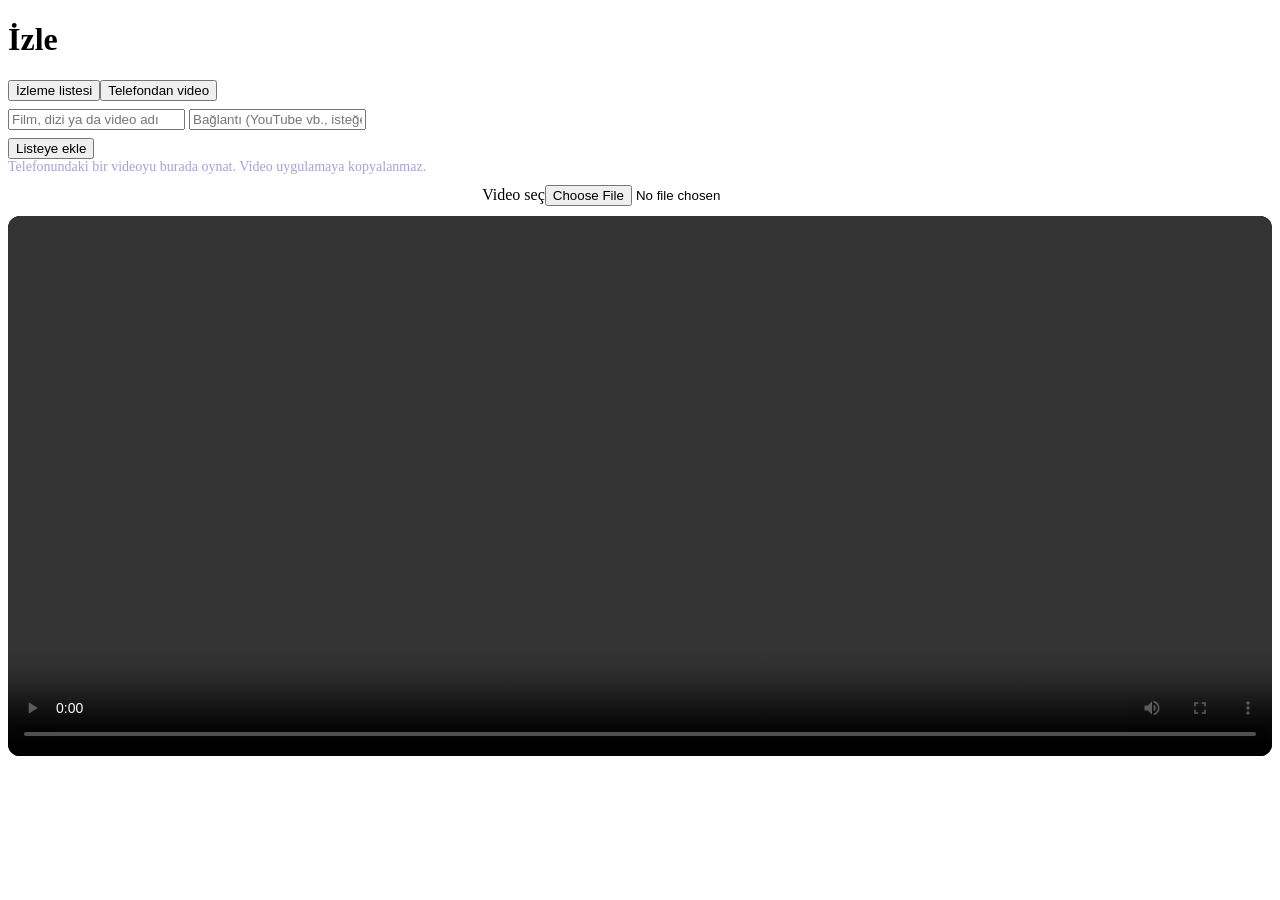
<file: web-src/sayfalar/izle.html>
<!doctype html>
<html lang="tr">
<head>
<meta charset="utf-8">
<meta name="viewport" content="width=device-width, initial-scale=1">
<title>İzle</title>
<style>
/*ORTAK*/
.video { display: grid; grid-template-columns: 1fr auto; gap: 6px 10px; padding: 12px 2px; border-bottom: 1px solid #241f40; align-items: center; }
.video:last-child { border-bottom: 0; }
.video b { font-size: 15px; }
.video small { color: #8f87b8; display: block; word-break: break-all; }
.video .islem { grid-column: 1 / -1; display: flex; gap: 6px; flex-wrap: wrap; }
.izlendi b { color: #8f87b8; text-decoration: line-through; }
video { width: 100%; max-height: 60vh; border-radius: 12px; background: #000; margin-top: 10px; }
</style>
</head>
<body>
<h1>İzle <small id="sayi"></small></h1>
<div class="sekmeler" id="sekme"><button data-s="liste" class="aktif">İzleme listesi</button><button data-s="oynat">Telefondan video</button></div>

<section id="s-liste">
  <div class="kart">
    <input id="baslik" placeholder="Film, dizi ya da video adı" maxlength="80">
    <input id="link" placeholder="Bağlantı (YouTube vb., isteğe bağlı)" style="margin-top:8px" inputmode="url">
    <div class="satir" style="margin-top:8px"><span></span><button class="btn vurgu" id="ekle">Listeye ekle</button></div>
  </div>
  <div class="kart" id="liste"></div>
</section>

<section id="s-oynat" class="gizli">
  <div class="kart">
    <p style="margin:0 0 10px;color:#a9a1d6;font-size:14px">Telefonundaki bir videoyu burada oynat. Video uygulamaya kopyalanmaz.</p>
    <label class="btn vurgu" style="display:block;text-align:center">Video seç<input type="file" id="dosya" accept="video/*" class="gizli"></label>
    <video id="oynatici" controls playsinline class="gizli"></video>
    <p id="ad" style="color:#cfc4ff;margin:8px 0 0"></p>
  </div>
</section>
<script>
var videolar = [];
function kaydet() { Lonca.kaydet('videolar', videolar); ciz(); }
function el(t, c, m) { var e = document.createElement(t); if (c) e.className = c; if (m !== undefined) e.textContent = m; return e; }
function ciz() {
  var l = document.getElementById('liste'); l.innerHTML = '';
  var kalan = videolar.filter(function (v) { return !v.izlendi; }).length;
  document.getElementById('sayi').textContent = videolar.length ? kalan + ' izlenecek' : '';
  if (!videolar.length) { l.appendChild(el('div', 'bos', 'Liste boş. İzlemek istediklerini ekle.')); return; }
  videolar.forEach(function (v) {
    var d = el('div', 'video' + (v.izlendi ? ' izlendi' : ''));
    var sol = el('div'); sol.appendChild(el('b', '', v.baslik)); if (v.link) sol.appendChild(el('small', '', v.link));
    var cb = el('button', 'cip', v.izlendi ? 'İzlendi' : 'İzlenecek');
    cb.onclick = function () { v.izlendi = !v.izlendi; if (v.izlendi) Lonca.olay('izlendi', { baslik: v.baslik }); kaydet(); };
    d.appendChild(sol); d.appendChild(cb);
    var is = el('div', 'islem');
    if (v.link) { var a = el('button', 'btn kucuk vurgu', 'Aç'); a.onclick = function () { Lonca.ac(v.link); Lonca.olay('izleniyor', { baslik: v.baslik }); }; is.appendChild(a); }
    var s = el('button', 'btn kucuk tehlike', 'Kaldır'); s.onclick = function () { videolar = videolar.filter(function (x) { return x !== v; }); kaydet(); };
    is.appendChild(s); d.appendChild(is); l.appendChild(d);
  });
}
document.getElementById('ekle').onclick = function () {
  var b = document.getElementById('baslik').value.trim(), k = document.getElementById('link').value.trim(); if (!b) return;
  if (k && !/^https?:\/\//i.test(k)) k = 'https://' + k;
  videolar.unshift({ id: Date.now().toString(36), baslik: b, link: k, izlendi: false, z: Date.now() });
  document.getElementById('baslik').value = ''; document.getElementById('link').value = '';
  kaydet(); Lonca.olay('video', { baslik: b });
};
document.getElementById('sekme').onclick = function (e) {
  var b = e.target.closest('button'); if (!b) return;
  [].forEach.call(this.children, function (x) { x.classList.toggle('aktif', x === b); });
  document.getElementById('s-liste').classList.toggle('gizli', b.dataset.s !== 'liste');
  document.getElementById('s-oynat').classList.toggle('gizli', b.dataset.s !== 'oynat');
};
var url = null;
document.getElementById('dosya').onchange = function (e) {
  var f = e.target.files[0]; if (!f) return; if (url) URL.revokeObjectURL(url);
  url = URL.createObjectURL(f); var v = document.getElementById('oynatici'); v.src = url; v.classList.remove('gizli'); v.play().catch(function () {});
  document.getElementById('ad').textContent = f.name; Lonca.olay('izleniyor', { baslik: f.name });
};
Lonca.oku('videolar').then(function (v) { videolar = v || []; ciz(); });
</script>
</body>
</html>
</file>
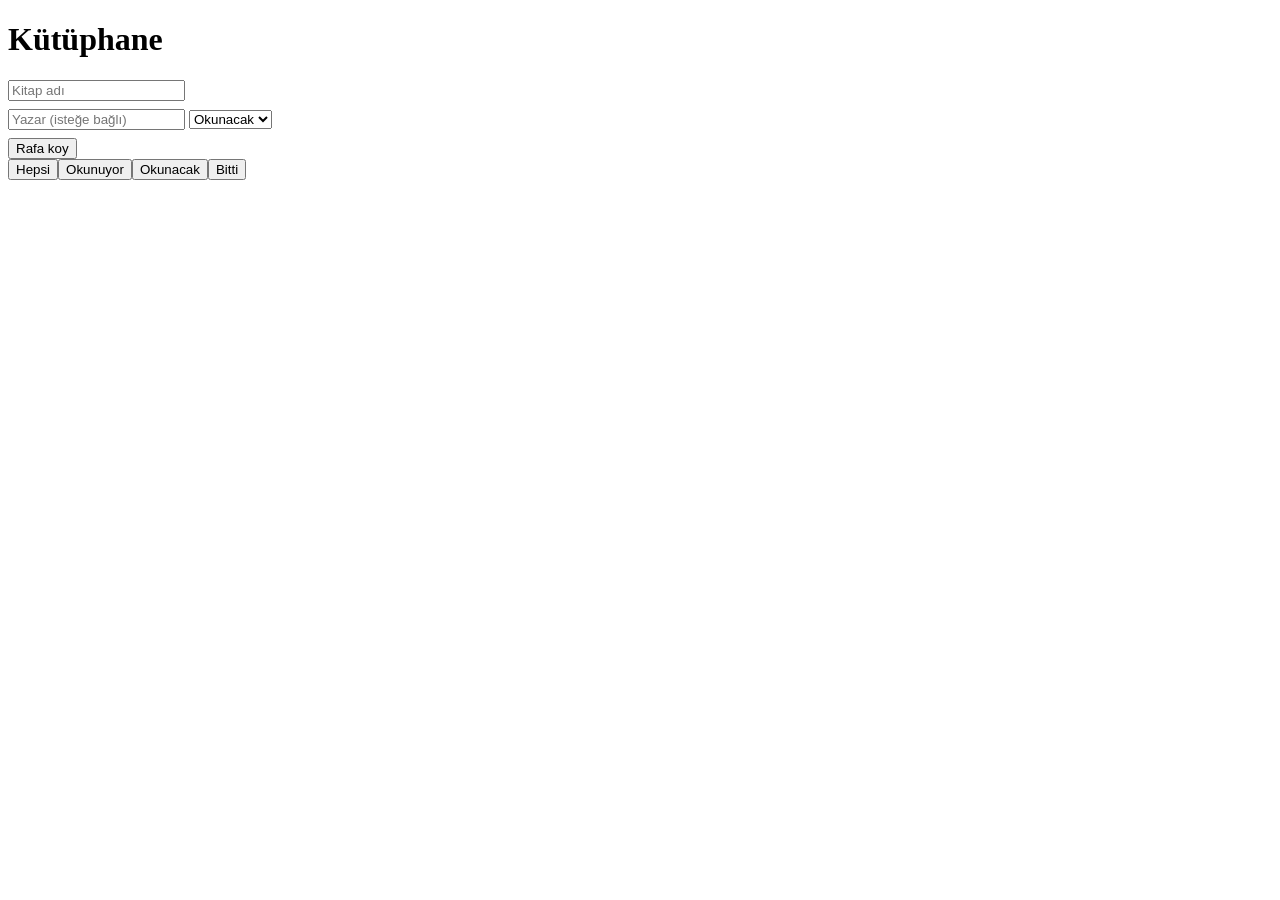
<file: web-src/sayfalar/kutuphane.html>
<!doctype html>
<html lang="tr">
<head>
<meta charset="utf-8">
<meta name="viewport" content="width=device-width, initial-scale=1">
<title>Kütüphane</title>
<style>
/*ORTAK*/
.kitap { display: grid; grid-template-columns: 1fr auto; gap: 4px 10px; padding: 12px 2px; border-bottom: 1px solid #241f40; }
.kitap:last-child { border-bottom: 0; }
.kitap b { font-size: 16px; }
.kitap .yazar { color: #9c94c8; font-size: 13px; }
.kitap .not { grid-column: 1 / -1; color: #bdb5e6; font-size: 13px; white-space: pre-wrap; }
.kitap .islem { grid-column: 1 / -1; display: flex; gap: 6px; }
.durum-okunuyor { border-color: #a77de8; color: #fff; background: #3a2a66; }
.durum-bitti { border-color: #2f7a5a; color: #b8f0d4; background: #183a2c; }
</style>
</head>
<body>
<h1>Kütüphane <small id="sayi"></small></h1>
<div class="kart">
  <input id="ad" placeholder="Kitap adı" maxlength="80">
  <div class="satir" style="margin-top:8px">
    <input id="yazar" placeholder="Yazar (isteğe bağlı)" maxlength="60">
    <select id="durum" style="max-width:130px"><option value="okunacak">Okunacak</option><option value="okunuyor">Okunuyor</option><option value="bitti">Bitti</option></select>
  </div>
  <div class="satir" style="margin-top:8px"><span></span><button class="btn vurgu" id="ekle">Rafa koy</button></div>
</div>
<div class="sekmeler" id="filtre">
  <button data-f="hepsi" class="aktif">Hepsi</button><button data-f="okunuyor">Okunuyor</button><button data-f="okunacak">Okunacak</button><button data-f="bitti">Bitti</button>
</div>
<div class="kart" id="liste"></div>
<script>
var kitaplar = [], filtre = 'hepsi';
var AD = { okunacak: 'Okunacak', okunuyor: 'Okunuyor', bitti: 'Bitti' }, SIRA = ['okunacak', 'okunuyor', 'bitti'];
function kaydet() { Lonca.kaydet('kitaplar', kitaplar); ciz(); }
function el(t, c, m) { var e = document.createElement(t); if (c) e.className = c; if (m !== undefined) e.textContent = m; return e; }
function ciz() {
  var l = document.getElementById('liste'); l.innerHTML = '';
  var g = kitaplar.filter(function (k) { return filtre === 'hepsi' || k.durum === filtre; });
  document.getElementById('sayi').textContent = kitaplar.length ? kitaplar.length + ' kitap' : '';
  if (!g.length) { l.appendChild(el('div', 'bos', kitaplar.length ? 'Bu rafta kitap yok.' : 'Raf boş. İlk kitabını ekle; karakterler buraya bakar.')); return; }
  g.forEach(function (k) {
    var d = el('div', 'kitap');
    var sol = el('div'); sol.appendChild(el('b', '', k.ad)); if (k.yazar) { sol.appendChild(el('br')); sol.appendChild(el('span', 'yazar', k.yazar)); }
    var cip = el('button', 'cip durum-' + k.durum, AD[k.durum]);
    cip.onclick = function () { k.durum = SIRA[(SIRA.indexOf(k.durum) + 1) % 3]; if (k.durum === 'bitti') Lonca.olay('kitapBitti', { ad: k.ad }); kaydet(); };
    d.appendChild(sol); d.appendChild(cip);
    if (k.not) d.appendChild(el('div', 'not', k.not));
    var is = el('div', 'islem');
    var nb = el('button', 'btn kucuk', k.not ? 'Notu düzenle' : 'Not ekle');
    nb.onclick = function () { var t = prompt('Not', k.not || ''); if (t !== null) { k.not = t.trim().slice(0, 600); kaydet(); } };
    var sb = el('button', 'btn kucuk tehlike', 'Kaldır');
    sb.onclick = function () { if (confirm('"' + k.ad + '" raftan kaldırılsın mı?')) { kitaplar = kitaplar.filter(function (x) { return x !== k; }); kaydet(); } };
    is.appendChild(nb); is.appendChild(sb); d.appendChild(is);
    l.appendChild(d);
  });
}
document.getElementById('ekle').onclick = function () {
  var ad = document.getElementById('ad').value.trim(); if (!ad) return;
  var k = { id: Date.now().toString(36), ad: ad, yazar: document.getElementById('yazar').value.trim(), durum: document.getElementById('durum').value, not: '', z: Date.now() };
  kitaplar.unshift(k); document.getElementById('ad').value = ''; document.getElementById('yazar').value = '';
  kaydet(); Lonca.olay('kitap', { ad: k.ad, durum: k.durum }); Lonca.soyle('Rafa koydum: ' + k.ad);
};
document.getElementById('filtre').onclick = function (e) {
  var b = e.target.closest('button'); if (!b) return; filtre = b.dataset.f;
  [].forEach.call(this.children, function (x) { x.classList.toggle('aktif', x === b); }); ciz();
};
Lonca.oku('kitaplar').then(function (v) { kitaplar = v || []; ciz(); });
</script>
</body>
</html>
</file>
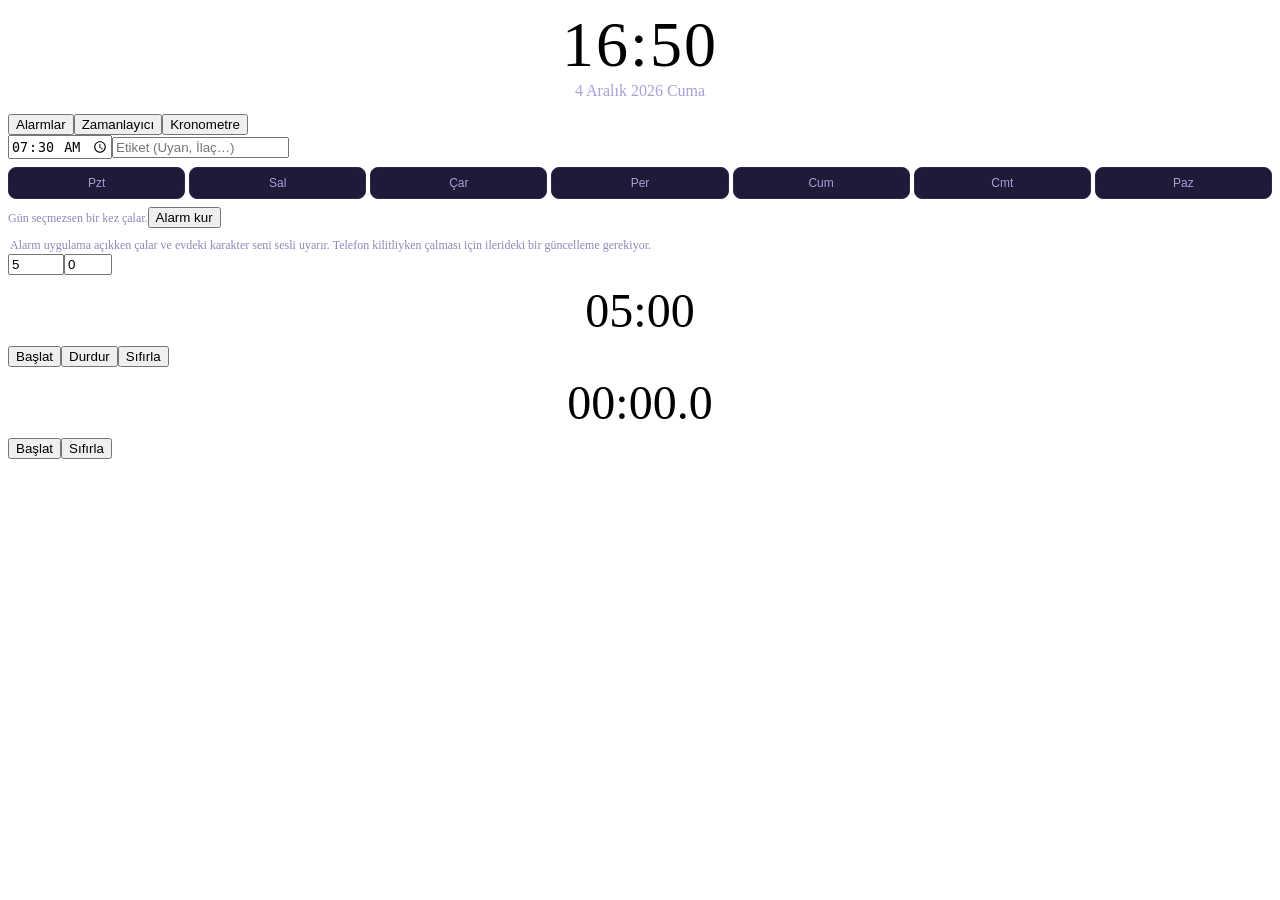
<file: web-src/sayfalar/saat.html>
<!doctype html>
<html lang="tr">
<head>
<meta charset="utf-8">
<meta name="viewport" content="width=device-width, initial-scale=1">
<title>Saat ve alarm</title>
<style>
/*ORTAK*/
#saat { font-size: 64px; font-weight: 300; letter-spacing: 2px; text-align: center; font-variant-numeric: tabular-nums; margin: 6px 0 0; }
#tarih { text-align: center; color: #a9a1d6; margin-bottom: 14px; }
.alarm { display: grid; grid-template-columns: auto 1fr auto; gap: 4px 12px; align-items: center; padding: 12px 2px; border-bottom: 1px solid #241f40; }
.alarm:last-child { border-bottom: 0; }
.alarm .vakit { font-size: 30px; font-variant-numeric: tabular-nums; }
.alarm.kapali .vakit, .alarm.kapali .ad { color: #6f6894; }
.alarm .ad { font-size: 14px; } .alarm .gun { font-size: 12px; color: #8f87b8; }
.anahtar { position: relative; width: 46px; height: 26px; border-radius: 13px; background: #2e2752; border: 0; }
.anahtar::after { content: ''; position: absolute; top: 3px; left: 3px; width: 20px; height: 20px; border-radius: 50%; background: #8f87b8; transition: .2s; }
.anahtar.acik { background: #6a4bd6; } .anahtar.acik::after { left: 23px; background: #fff; }
.gunler { display: flex; gap: 4px; margin-top: 8px; }
.gunler button { flex: 1; padding: 8px 0; border-radius: 8px; border: 1px solid #2e2752; background: #1e1a38; color: #a9a1d6; font-size: 12px; }
.gunler button.secili { background: #3a2a66; border-color: #a77de8; color: #fff; }
#sure { font-size: 48px; text-align: center; font-variant-numeric: tabular-nums; margin: 8px 0; }
.not { color: #8f87b8; font-size: 12px; line-height: 1.5; margin: 8px 2px 0; }
</style>
</head>
<body>
<div id="saat">--:--</div>
<div id="tarih"></div>
<div class="sekmeler" id="sekme"><button data-s="alarm" class="aktif">Alarmlar</button><button data-s="sayac">Zamanlayıcı</button><button data-s="krono">Kronometre</button></div>

<section id="s-alarm">
  <div class="kart">
    <div class="satir"><input type="time" id="vakit" value="07:30" style="max-width:130px"><input id="ad" placeholder="Etiket (Uyan, İlaç…)" maxlength="40"></div>
    <div class="gunler" id="gunSec"></div>
    <div class="satir" style="margin-top:8px"><span class="not" style="margin:0">Gün seçmezsen bir kez çalar.</span><button class="btn vurgu" id="ekle">Alarm kur</button></div>
  </div>
  <div class="kart" id="liste"></div>
  <p class="not">Alarm uygulama açıkken çalar ve evdeki karakter seni sesli uyarır. Telefon kilitliyken çalması için ilerideki bir güncelleme gerekiyor.</p>
</section>

<section id="s-sayac" class="gizli">
  <div class="kart">
    <div class="satir"><input type="number" id="dk" min="0" max="600" value="5" aria-label="Dakika"><input type="number" id="sn" min="0" max="59" value="0" aria-label="Saniye"></div>
    <div id="sure">05:00</div>
    <div class="satir"><button class="btn vurgu" id="sBas">Başlat</button><button class="btn" id="sDur">Durdur</button><button class="btn" id="sSifir">Sıfırla</button></div>
  </div>
</section>

<section id="s-krono" class="gizli">
  <div class="kart">
    <div id="krono" style="font-size:48px;text-align:center;font-variant-numeric:tabular-nums;margin:8px 0">00:00.0</div>
    <div class="satir"><button class="btn vurgu" id="kBas">Başlat</button><button class="btn" id="kSifir">Sıfırla</button></div>
  </div>
</section>
<script>
var GUN = [['Pzt', 1], ['Sal', 2], ['Çar', 3], ['Per', 4], ['Cum', 5], ['Cmt', 6], ['Paz', 0]];
var alarmlar = [], secGun = [];
var iki = function (n) { return (n < 10 ? '0' : '') + n; };
function el(t, c, m) { var e = document.createElement(t); if (c) e.className = c; if (m !== undefined) e.textContent = m; return e; }
function saatCiz() { var d = new Date(); document.getElementById('saat').textContent = iki(d.getHours()) + ':' + iki(d.getMinutes()); document.getElementById('tarih').textContent = d.toLocaleDateString('tr-TR', { weekday: 'long', day: 'numeric', month: 'long', year: 'numeric' }); }
setInterval(saatCiz, 1000); saatCiz();
var gs = document.getElementById('gunSec');
GUN.forEach(function (g) { var b = el('button', '', g[0]); b.onclick = function () { var i = secGun.indexOf(g[1]); if (i < 0) secGun.push(g[1]); else secGun.splice(i, 1); b.classList.toggle('secili', i < 0); }; gs.appendChild(b); });
function gunYazi(a) { if (!a.gunler || !a.gunler.length) return 'Bir kez'; if (a.gunler.length === 7) return 'Her gün'; return GUN.filter(function (g) { return a.gunler.indexOf(g[1]) >= 0; }).map(function (g) { return g[0]; }).join(' '); }
function kaydet() { Lonca.kaydet('alarmlar', alarmlar); ciz(); }
function ciz() {
  var l = document.getElementById('liste'); l.innerHTML = '';
  if (!alarmlar.length) { l.appendChild(el('div', 'bos', 'Kurulu alarm yok.')); return; }
  alarmlar.slice().sort(function (a, b) { return a.saat < b.saat ? -1 : 1; }).forEach(function (a) {
    var d = el('div', 'alarm' + (a.acik ? '' : ' kapali'));
    d.appendChild(el('div', 'vakit', a.saat));
    var orta = el('div'); orta.appendChild(el('div', 'ad', a.ad || 'Alarm')); orta.appendChild(el('div', 'gun', gunYazi(a))); d.appendChild(orta);
    var an = el('button', 'anahtar' + (a.acik ? ' acik' : '')); an.setAttribute('aria-label', 'Aç / kapat'); an.onclick = function () { a.acik = !a.acik; kaydet(); };
    d.appendChild(an);
    var sil = el('button', 'btn kucuk tehlike', 'Sil'); sil.style.gridColumn = '1 / -1'; sil.style.justifySelf = 'start'; sil.onclick = function () { alarmlar = alarmlar.filter(function (x) { return x !== a; }); kaydet(); };
    d.appendChild(sil); l.appendChild(d);
  });
}
document.getElementById('ekle').onclick = function () {
  var v = document.getElementById('vakit').value; if (!/^\d\d:\d\d$/.test(v)) return;
  alarmlar.push({ id: Date.now().toString(36), saat: v, ad: document.getElementById('ad').value.trim(), gunler: secGun.slice(), acik: true });
  document.getElementById('ad').value = ''; secGun = []; [].forEach.call(gs.children, function (b) { b.classList.remove('secili'); });
  kaydet(); Lonca.olay('alarmKuruldu', { saat: v }); Lonca.soyle('Alarm ' + v + ' için kuruldu.');
};
// zamanlayıcı
var kalan = 0, sayacZ = null, son = 0;
function sureYaz() { var t = Math.max(0, Math.ceil(kalan)); document.getElementById('sure').textContent = iki(Math.floor(t / 60)) + ':' + iki(t % 60); }
function hedefAl() { return (+document.getElementById('dk').value || 0) * 60 + (+document.getElementById('sn').value || 0); }
['dk', 'sn'].forEach(function (i) { document.getElementById(i).oninput = function () { if (!sayacZ) { kalan = hedefAl(); sureYaz(); } }; });
function bip() { try { var a = new (window.AudioContext || window.webkitAudioContext)(); [0, .35, .7].forEach(function (t) { var o = a.createOscillator(), g = a.createGain(); o.frequency.value = 880; g.gain.value = .2; o.connect(g); g.connect(a.destination); o.start(a.currentTime + t); o.stop(a.currentTime + t + .2); }); } catch (e) {} }
document.getElementById('sBas').onclick = function () {
  if (sayacZ) return; if (kalan <= 0) kalan = hedefAl(); if (kalan <= 0) return; son = Date.now();
  sayacZ = setInterval(function () { var n = Date.now(); kalan -= (n - son) / 1000; son = n; sureYaz(); if (kalan <= 0) { clearInterval(sayacZ); sayacZ = null; bip(); Lonca.soyle('Süre doldu!'); Lonca.olay('sureDoldu', {}); } }, 200);
};
document.getElementById('sDur').onclick = function () { clearInterval(sayacZ); sayacZ = null; };
document.getElementById('sSifir').onclick = function () { clearInterval(sayacZ); sayacZ = null; kalan = hedefAl(); sureYaz(); };
kalan = hedefAl(); sureYaz();
// kronometre
var kz = null, kBas = 0, kTop = 0;
function kYaz() { var t = kTop + (kz ? Date.now() - kBas : 0); document.getElementById('krono').textContent = iki(Math.floor(t / 60000)) + ':' + iki(Math.floor(t / 1000) % 60) + '.' + Math.floor(t / 100) % 10; }
document.getElementById('kBas').onclick = function () { if (kz) { clearInterval(kz); kz = null; kTop += Date.now() - kBas; this.textContent = 'Devam'; } else { kBas = Date.now(); kz = setInterval(kYaz, 100); this.textContent = 'Durdur'; } kYaz(); };
document.getElementById('kSifir').onclick = function () { clearInterval(kz); kz = null; kTop = 0; document.getElementById('kBas').textContent = 'Başlat'; kYaz(); };
document.getElementById('sekme').onclick = function (e) {
  var b = e.target.closest('button'); if (!b) return;
  [].forEach.call(this.children, function (x) { x.classList.toggle('aktif', x === b); });
  ['alarm', 'sayac', 'krono'].forEach(function (s) { document.getElementById('s-' + s).classList.toggle('gizli', b.dataset.s !== s); });
};
Lonca.oku('alarmlar').then(function (v) { alarmlar = v || []; ciz(); });
</script>
</body>
</html>
</file>
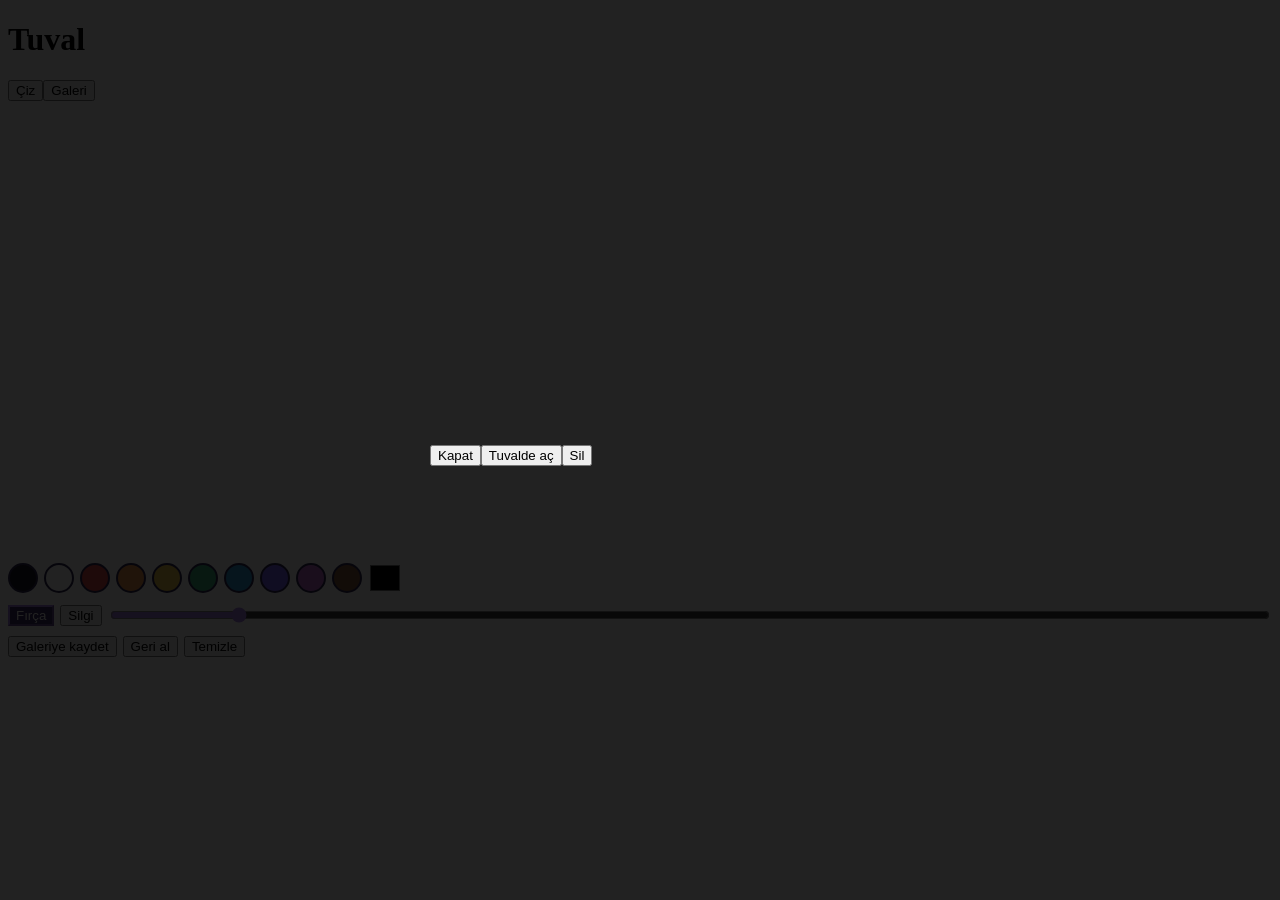
<file: web-src/sayfalar/tuval.html>
<!doctype html>
<html lang="tr">
<head>
<meta charset="utf-8">
<meta name="viewport" content="width=device-width, initial-scale=1, maximum-scale=1, user-scalable=no">
<title>Tuval</title>
<style>
/*ORTAK*/

#tuvalKap { position: relative; border-radius: 14px; overflow: hidden; background: #fff; touch-action: none; }
canvas { display: block; width: 100%; touch-action: none; }
.arac { display: flex; gap: 6px; flex-wrap: wrap; align-items: center; margin: 10px 0; }
.renk { width: 30px; height: 30px; border-radius: 50%; border: 2px solid #2e2752; padding: 0; }
.renk.secili { outline: 2px solid #fff; outline-offset: 2px; }
#ozelRenk { width: 34px; height: 34px; padding: 0; border: 0; background: none; }
.arac .btn.secili { border-color: #a77de8; background: #3a2a66; color: #fff; }
#boyut { flex: 1; min-width: 120px; accent-color: #a77de8; }
.galeri { display: grid; grid-template-columns: repeat(3, 1fr); gap: 8px; }
.galeri figure { margin: 0; background: #1e1a38; border-radius: 10px; overflow: hidden; }
.galeri img { width: 100%; aspect-ratio: 1; object-fit: cover; display: block; background: #fff; }
.galeri figcaption { font-size: 11px; color: #a9a1d6; padding: 5px 6px; white-space: nowrap; overflow: hidden; text-overflow: ellipsis; }
#buyuk { position: fixed; inset: 0; background: #000d; display: flex; flex-direction: column; align-items: center; justify-content: center; gap: 10px; padding: 16px; z-index: 5; }
#buyuk img { max-width: 100%; max-height: 72vh; border-radius: 10px; background: #fff; }
</style>
</head>
<body>
<h1>Tuval <small id="bilgi"></small></h1>
<div class="sekmeler" id="sekme"><button data-s="ciz" class="aktif">Çiz</button><button data-s="galeri">Galeri</button></div>

<section id="s-ciz">
  <div id="tuvalKap"><canvas id="c"></canvas></div>
  <div class="arac" id="renkler"></div>
  <div class="arac">
    <button class="btn kucuk secili" id="firca">Fırça</button>
    <button class="btn kucuk" id="silgi">Silgi</button>
    <input type="range" id="boyut" min="1" max="48" value="6" aria-label="Kalınlık">
  </div>
  <div class="arac">
    <button class="btn vurgu" id="kaydet">Galeriye kaydet</button>
    <button class="btn kucuk" id="geri">Geri al</button>
    <button class="btn kucuk tehlike" id="temizle">Temizle</button>
  </div>
</section>

<section id="s-galeri" class="gizli"><div class="galeri" id="galeri"></div></section>
<div id="buyuk" class="gizli"><img alt=""><div class="satir" style="width:100%;max-width:420px"><button class="btn" id="bKapat">Kapat</button><button class="btn" id="bAc">Tuvalde aç</button><button class="btn tehlike" id="bSil">Sil</button></div></div>
<script>
var RENKLER = ['#1a1424', '#ffffff', '#e5484d', '#f2994a', '#f2c94c', '#3fb27f', '#2d9cdb', '#7b61ff', '#c76bd6', '#8b5a3c'];
var c = document.getElementById('c'), g = c.getContext('2d'), renk = RENKLER[0], silgi = false, cizim = null, gecmis = [], galeri = [];
var W = 1024, H = 1024;
function boyutla() {
  var gen = c.parentElement.clientWidth, yuk = Math.round(Math.min(window.innerHeight * 0.5, gen * 1.2));
  c.style.height = yuk + 'px';
  var eski = c.width ? g.getImageData(0, 0, c.width, c.height) : null;
  var dpr = Math.min(2, window.devicePixelRatio || 1); W = Math.round(gen * dpr); H = Math.round(yuk * dpr);
  if (c.width === W && c.height === H) return;
  var tmp = null; if (eski) { tmp = document.createElement('canvas'); tmp.width = eski.width; tmp.height = eski.height; tmp.getContext('2d').putImageData(eski, 0, 0); }
  c.width = W; c.height = H; g.fillStyle = '#fff'; g.fillRect(0, 0, W, H); if (tmp) g.drawImage(tmp, 0, 0);
}
function anlik() { try { gecmis.push(g.getImageData(0, 0, c.width, c.height)); if (gecmis.length > 15) gecmis.shift(); } catch (e) {} }
function nokta(e) { var r = c.getBoundingClientRect(); return { x: (e.clientX - r.left) * c.width / r.width, y: (e.clientY - r.top) * c.height / r.height, p: e.pressure || 0.5 }; }
c.addEventListener('pointerdown', function (e) {
  c.setPointerCapture(e.pointerId); anlik(); var p = nokta(e); cizim = [p, p];
  g.lineCap = 'round'; g.lineJoin = 'round'; g.strokeStyle = silgi ? '#ffffff' : renk;
  g.lineWidth = boyut() * (c.width / c.clientWidth); g.beginPath(); g.moveTo(p.x, p.y); g.lineTo(p.x + .01, p.y); g.stroke();
});
c.addEventListener('pointermove', function (e) {
  if (!cizim) return; var p = nokta(e), a = cizim[cizim.length - 1], o = cizim[cizim.length - 2];
  g.beginPath(); g.moveTo((o.x + a.x) / 2, (o.y + a.y) / 2); g.quadraticCurveTo(a.x, a.y, (a.x + p.x) / 2, (a.y + p.y) / 2); g.stroke(); cizim.push(p);
});
['pointerup', 'pointercancel', 'pointerleave'].forEach(function (t) { c.addEventListener(t, function () { cizim = null; }); });
function boyut() { return +document.getElementById('boyut').value * (silgi ? 2.5 : 1); }
var rk = document.getElementById('renkler');
RENKLER.forEach(function (r, i) { var b = document.createElement('button'); b.className = 'renk' + (i ? '' : ' secili'); b.style.background = r; b.setAttribute('aria-label', r); b.onclick = function () { renk = r; silgiAyarla(false); [].forEach.call(rk.querySelectorAll('.renk'), function (x) { x.classList.toggle('secili', x === b); }); }; rk.appendChild(b); });
var oz = document.createElement('input'); oz.type = 'color'; oz.id = 'ozelRenk'; oz.oninput = function () { renk = oz.value; silgiAyarla(false); }; rk.appendChild(oz);
function silgiAyarla(v) { silgi = v; document.getElementById('silgi').classList.toggle('secili', v); document.getElementById('firca').classList.toggle('secili', !v); }
document.getElementById('silgi').onclick = function () { silgiAyarla(true); };
document.getElementById('firca').onclick = function () { silgiAyarla(false); };
document.getElementById('geri').onclick = function () { var s = gecmis.pop(); if (s) g.putImageData(s, 0, 0); };
document.getElementById('temizle').onclick = function () { if (!confirm('Tuval temizlensin mi?')) return; anlik(); g.fillStyle = '#fff'; g.fillRect(0, 0, c.width, c.height); };
document.getElementById('kaydet').onclick = function () {
  var ad = prompt('Resmin adı', 'Resim ' + (galeri.length + 1)); if (ad === null) return;
  var k = Math.min(1, 1024 / Math.max(c.width, c.height)), t = document.createElement('canvas'); t.width = Math.round(c.width * k); t.height = Math.round(c.height * k);
  t.getContext('2d').drawImage(c, 0, 0, t.width, t.height);
  galeri.unshift({ id: Date.now().toString(36), ad: (ad || 'Resim').slice(0, 40), z: Date.now(), veri: t.toDataURL('image/jpeg', 0.85) });
  if (galeri.length > 40) galeri.length = 40;
  Lonca.kaydet('galeri', galeri); Lonca.olay('resim', { ad: ad }); Lonca.soyle('Galeriye koydum: ' + ad);
  bilgi(); galeriCiz();
};
function bilgi() { document.getElementById('bilgi').textContent = galeri.length ? galeri.length + ' resim' : ''; }
var acik = null;
function galeriCiz() {
  var d = document.getElementById('galeri'); d.innerHTML = '';
  if (!galeri.length) { d.innerHTML = '<div class="bos" style="grid-column:1/-1">Galeri boş. Bir şey çizip kaydet.</div>'; return; }
  galeri.forEach(function (r) {
    var f = document.createElement('figure'), im = document.createElement('img'), cap = document.createElement('figcaption');
    im.src = r.veri; im.alt = r.ad; cap.textContent = r.ad; f.appendChild(im); f.appendChild(cap);
    f.onclick = function () { acik = r; var b = document.getElementById('buyuk'); b.querySelector('img').src = r.veri; b.classList.remove('gizli'); };
    d.appendChild(f);
  });
}
document.getElementById('bKapat').onclick = function () { document.getElementById('buyuk').classList.add('gizli'); };
document.getElementById('bSil').onclick = function () { if (!acik || !confirm('"' + acik.ad + '" silinsin mi?')) return; galeri = galeri.filter(function (x) { return x !== acik; }); Lonca.kaydet('galeri', galeri); bilgi(); galeriCiz(); document.getElementById('buyuk').classList.add('gizli'); };
document.getElementById('bAc').onclick = function () {
  if (!acik) return; var im = new Image(); im.onload = function () { anlik(); g.fillStyle = '#fff'; g.fillRect(0, 0, c.width, c.height); var k = Math.min(c.width / im.width, c.height / im.height); g.drawImage(im, (c.width - im.width * k) / 2, (c.height - im.height * k) / 2, im.width * k, im.height * k); };
  im.src = acik.veri; document.getElementById('buyuk').classList.add('gizli'); sekme('ciz');
};
function sekme(s) { [].forEach.call(document.getElementById('sekme').children, function (x) { x.classList.toggle('aktif', x.dataset.s === s); }); document.getElementById('s-ciz').classList.toggle('gizli', s !== 'ciz'); document.getElementById('s-galeri').classList.toggle('gizli', s !== 'galeri'); if (s === 'galeri') galeriCiz(); }
document.getElementById('sekme').onclick = function (e) { var b = e.target.closest('button'); if (b) sekme(b.dataset.s); };
window.addEventListener('resize', boyutla); boyutla();
Lonca.oku('galeri').then(function (v) { galeri = v || []; bilgi(); });
</script>
</body>
</html>
</file>
